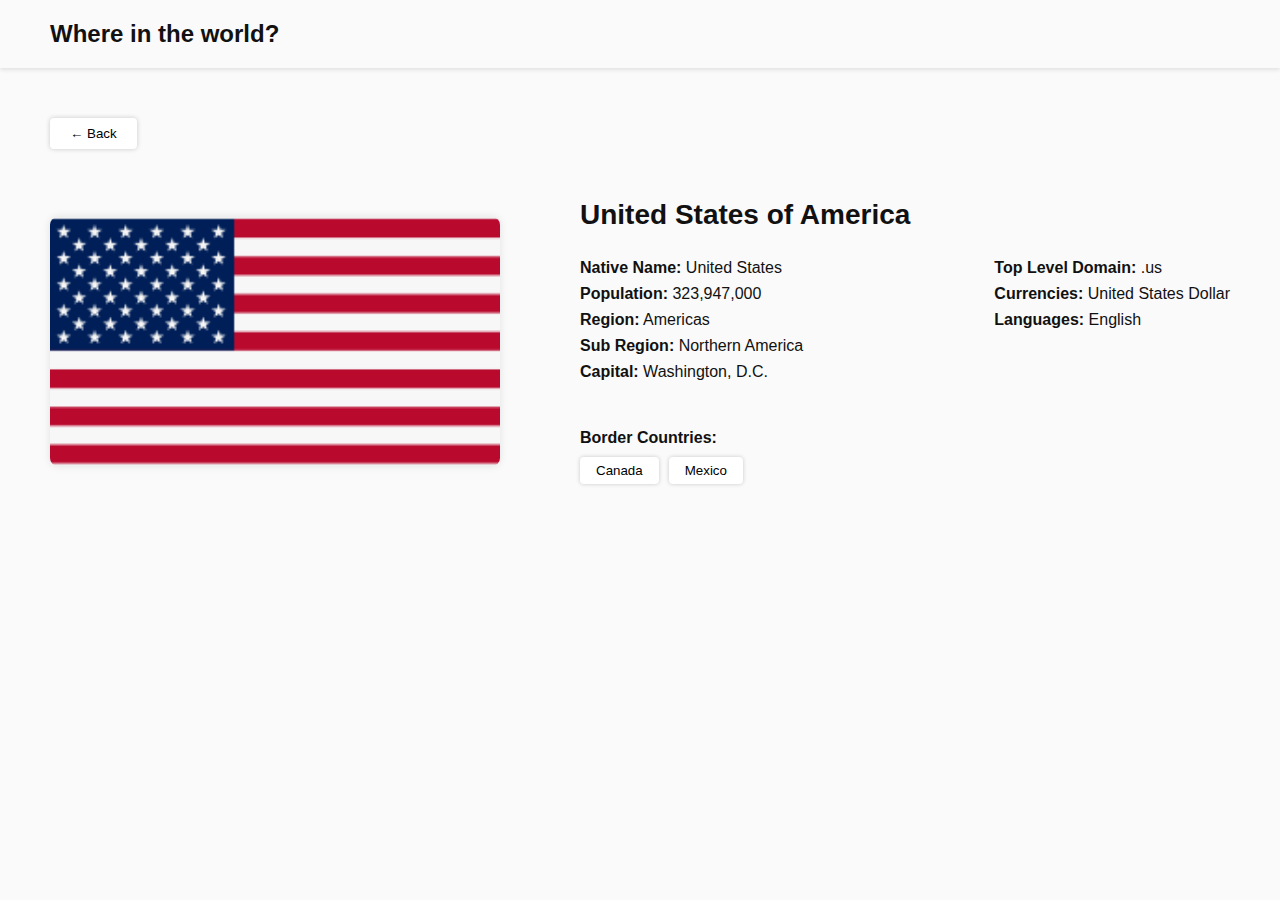
<file: my.html>
<!DOCTYPE html>
<html lang="en">
<head>
  <meta charset="UTF-8">
  <meta name="viewport" content="width=device-width, initial-scale=1.0">
  <title>Country Detail - United States</title>
  <link rel="stylesheet" href="my.css">
  <link rel="icon" type="" href="./photo_2025-10-26_22-24-31.jpg">

</head>
<body>
  <header>
    <h2>Where in the world?</h2>
  </header>

  <main class="country-detail">
    <a href="./index.html"><button class="back-btn">← Back</button>
</a>
    <div class="country-container">
<img src="./UU.png" alt="United States Flag" class="country-flag">

      <div class="country-info">
        <h1>United States of America</h1>
        <div class="details">
          <div class="left">
            <p><strong>Native Name:</strong> United States</p>
            <p><strong>Population:</strong> 323,947,000</p>
            <p><strong>Region:</strong> Americas</p>
            <p><strong>Sub Region:</strong> Northern America</p>
            <p><strong>Capital:</strong> Washington, D.C.</p>
          </div>

          <div class="right">
            <p><strong>Top Level Domain:</strong> .us</p>
            <p><strong>Currencies:</strong> United States Dollar</p>
            <p><strong>Languages:</strong> English</p>
          </div>
        </div>

        <div class="borders">
          <p><strong>Border Countries:</strong></p>
          <div class="border-buttons">
            <button>Canada</button>
            <button>Mexico</button>
          </div>
        </div>
      </div>
    </div>
  </main>
</body>
</html>
</file>
<file: my.css>
* {
  margin: 0;
  padding: 0;
  box-sizing: border-box;
  font-family: 'Segoe UI', sans-serif;
}

body {
  background-color: #fafafa;
  color: #111;
}

header {
  display: flex;
  align-items: center;
  padding: 20px 50px;
  box-shadow: 0 2px 4px rgba(0,0,0,0.1);
}

header h2 {
  font-weight: 600;
}

main.country-detail {
  padding: 50px;
}

.back-btn {
  background: white;
  border: none;
  box-shadow: 0 0 5px rgba(0,0,0,0.2);
  padding: 8px 20px;
  border-radius: 4px;
  cursor: pointer;
  margin-bottom: 50px;
}

.country-container {
  display: flex;
  align-items: center;
  gap: 80px;
}

.country-flag {
  width: 450px;
  border-radius: 8px;
  box-shadow: 0 0 8px rgba(0,0,0,0.1);
}

.country-info {
  flex: 1;
}

.country-info h1 {
  margin-bottom: 20px;
  font-size: 28px;
}

.details {
  display: flex;
  justify-content: space-between;
  max-width: 700px;
}

.details p {
  margin: 8px 0;
}

.borders {
  margin-top: 40px;
}

.border-buttons {
  display: flex;
  gap: 10px;
  margin-top: 10px;
}

.border-buttons button {
  background: white;
  border: none;
  box-shadow: 0 0 4px rgba(0,0,0,0.2);
  padding: 6px 16px;
  border-radius: 4px;
  cursor: pointer;
}
/* === RESPONSIVE DIZAYN === */
@media (max-width: 1024px) {
  .country-container {
    gap: 50px;
  }

  .country-flag {
    width: 350px;
  }

  .country-info h1 {
    font-size: 24px;
  }
}

@media (max-width: 768px) {
  main.country-detail {
    padding: 30px;
  }

  .country-container {
    flex-direction: column;
    text-align: center;
    gap: 40px;
  }

  .country-flag {
    width: 300px;
  }

  .details {
    flex-direction: column;
    align-items: center;
    gap: 20px;
  }

  .details p {
    margin: 6px 0;
  }

  .border-buttons {
    justify-content: center;
    flex-wrap: wrap;
  }
}

@media (max-width: 480px) {
  header {
    padding: 15px 25px;
  }

  header h2 {
    font-size: 18px;
  }

  .back-btn {
    padding: 6px 14px;
    font-size: 14px;
  }

  .country-flag {
    width: 240px;
  }

  .country-info h1 {
    font-size: 20px;
  }

  .details p {
    font-size: 14px;
  }

  .border-buttons button {
    font-size: 13px;
    padding: 5px 12px;
  }
}
</file>
